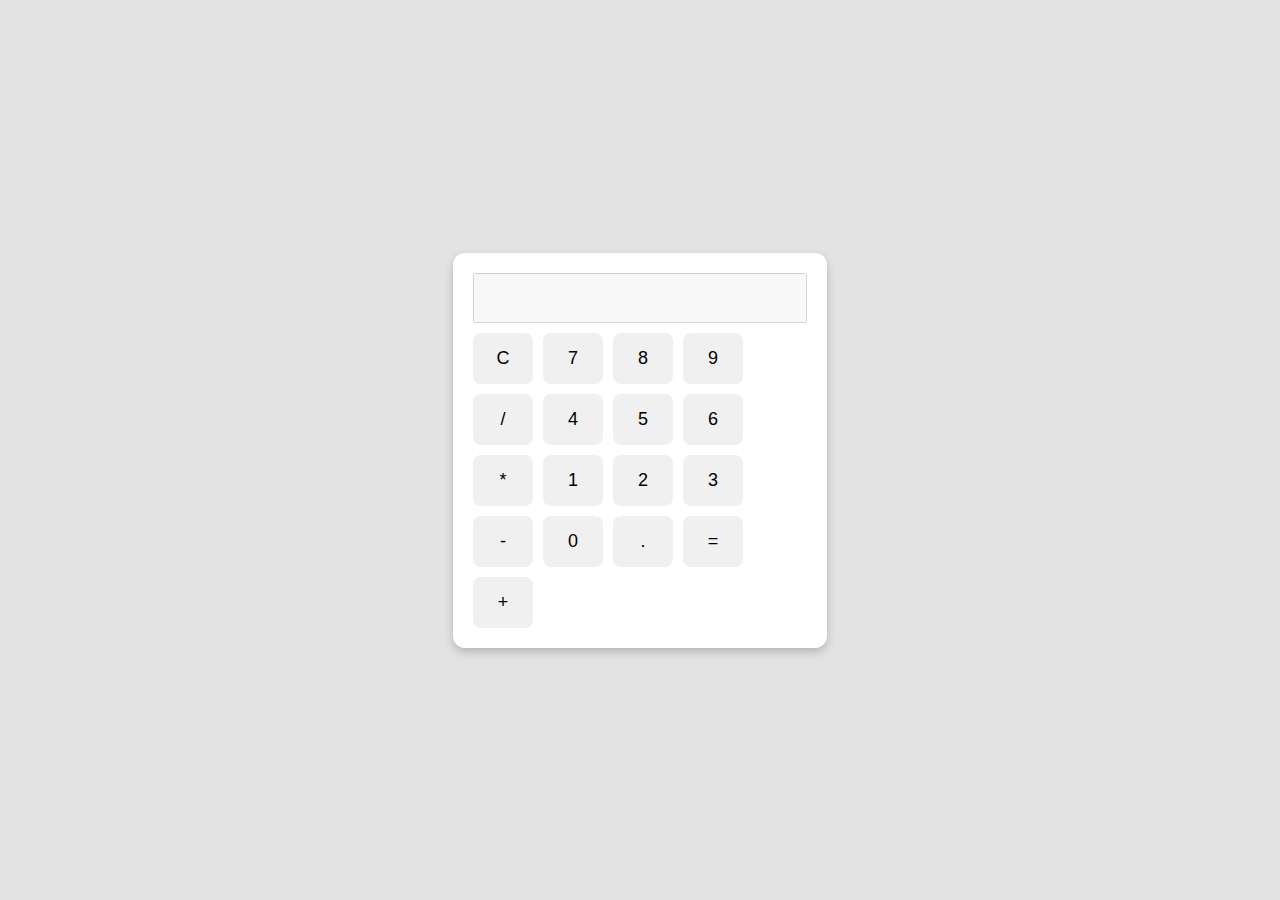
<file: index.html>
<html lang="en">
<head>
    <meta charset="UTF-8">
    <meta name="viewport" content="width=device-width, initial-scale=1.0">
    <title>Archita Calculator</title>
    <link rel="stylesheet" href="style.css">
</head>
<body>
    <div class="calculator">
        <input type="text" id="display" disabled>
        <div class="buttons">
            <button onclick="clearDisplay()">C</button>
            <button onclick="appendToDisplay('7')">7</button>
            <button onclick="appendToDisplay('8')">8</button>
            <button onclick="appendToDisplay('9')">9</button>
            <button onclick="appendToDisplay('/')">/</button>

            <button onclick="appendToDisplay('4')">4</button>
            <button onclick="appendToDisplay('5')">5</button>
            <button onclick="appendToDisplay('6')">6</button>
            <button onclick="appendToDisplay('*')">*</button>

            <button onclick="appendToDisplay('1')">1</button>
            <button onclick="appendToDisplay('2')">2</button>
            <button onclick="appendToDisplay('3')">3</button>
            <button onclick="appendToDisplay('-')">-</button>

            <button onclick="appendToDisplay('0')">0</button>
            <button onclick="appendToDisplay('.')">.</button>
            <button onclick="calculateResult()">=</button>
            <button onclick="appendToDisplay('+')">+</button>
        </div>
    </div>
    <script src="script.js"></script>
</body>
</html>
</file>
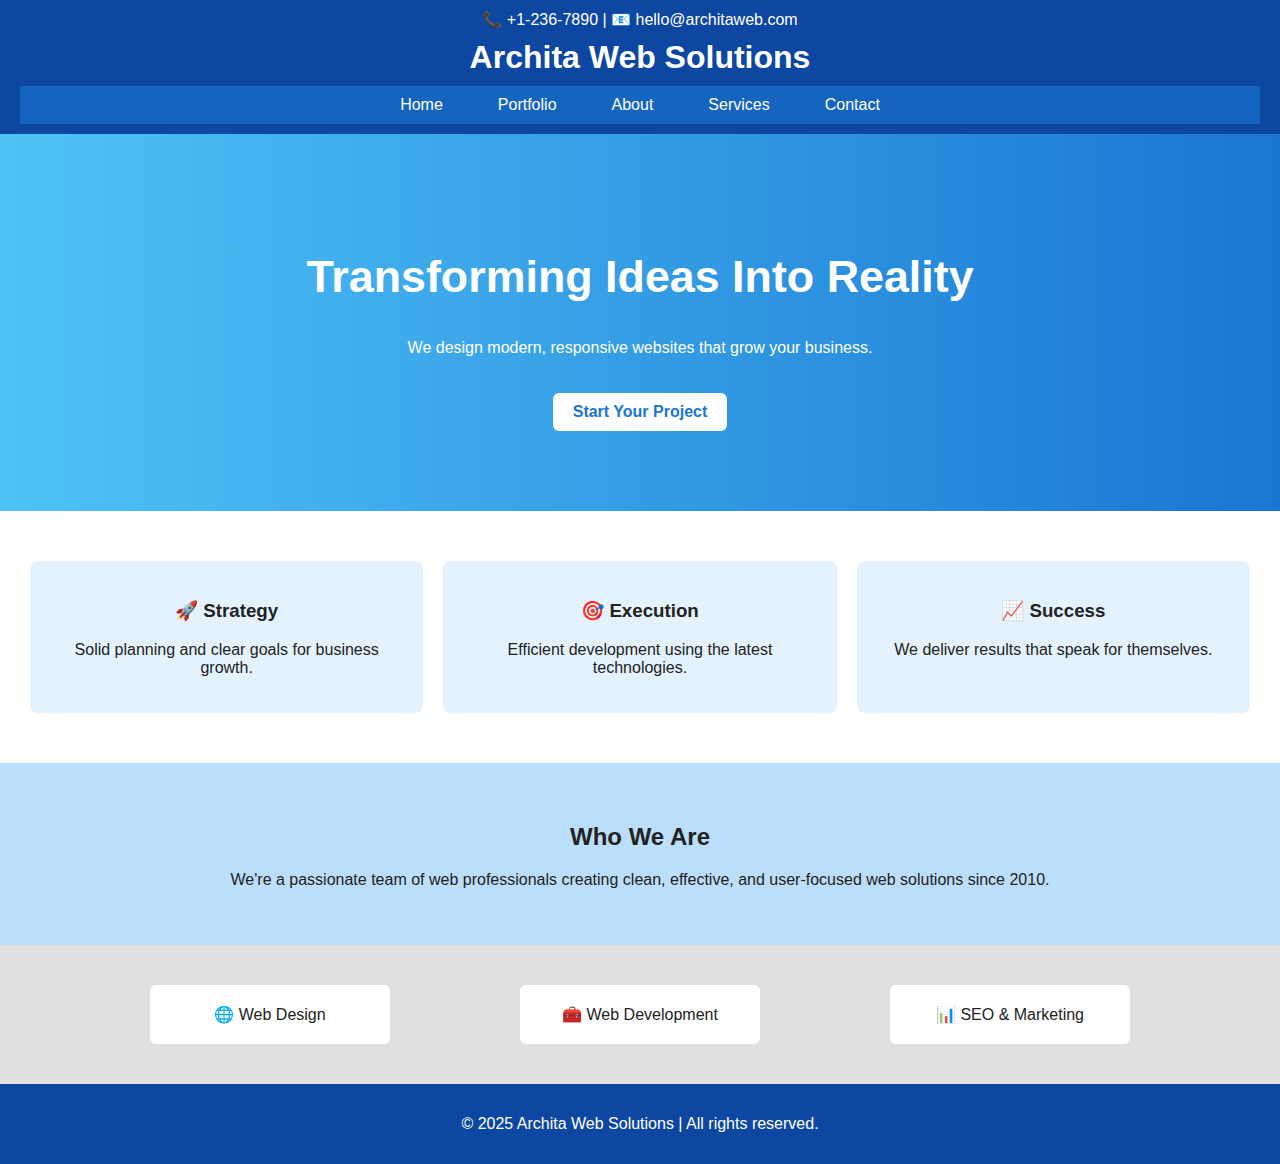
<file: LandingPage/index.html>
<!DOCTYPE html>
<html lang="en">
<head>
    <meta charset="UTF-8">
    <meta name="viewport" content="width=device-width, initial-scale=1.0">
    <title>Archita - Web Solutions</title>
    <link rel="stylesheet" href="style.css">
</head>
<body>
    <header class="top-header">
        <div class="contact-info">📞 +1-236-7890 | 📧 hello@architaweb.com</div>
        <h1 class="site-title">Archita Web Solutions</h1>
        <nav>
            <ul>
                <li>Home</li>
                <li>Portfolio</li>
                <li>About</li>
                <li>Services</li>
                <li>Contact</li>
            </ul>
        </nav>
    </header>

    <section class="hero-section">
        <div class="hero-text">
            <h2>Transforming Ideas Into Reality</h2>
            <p>We design modern, responsive websites that grow your business.</p>
            <a href="#" class="cta-btn">Start Your Project</a>
        </div>
    </section>

    <section class="features">
        <div class="feature-card">
            <h3>🚀 Strategy</h3>
            <p>Solid planning and clear goals for business growth.</p>
        </div>
        <div class="feature-card">
            <h3>🎯 Execution</h3>
            <p>Efficient development using the latest technologies.</p>
        </div>
        <div class="feature-card">
            <h3>📈 Success</h3>
            <p>We deliver results that speak for themselves.</p>
        </div>
    </section>

    <section class="about-us">
        <h2>Who We Are</h2>
        <p>We're a passionate team of web professionals creating clean, effective, and user-focused web solutions since 2010.</p>
    </section>

    <section class="services-grid">
        <div class="service-item">🌐 Web Design</div>
        <div class="service-item">🧰 Web Development</div>
        <div class="service-item">📊 SEO & Marketing</div>
    </section>

    <footer>
        <p>&copy; 2025 Archita Web Solutions | All rights reserved.</p>
    </footer>
</body>
</html>
</file>
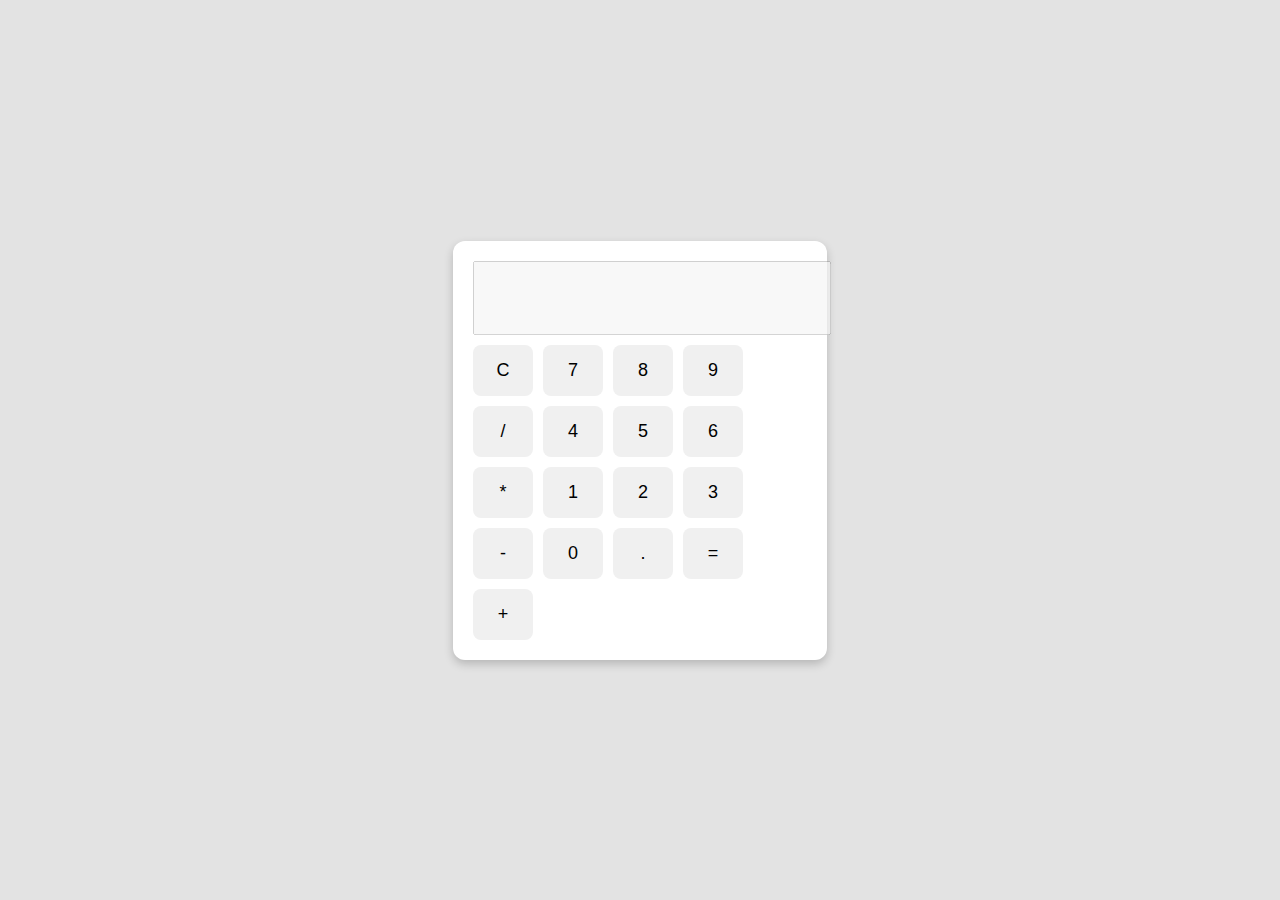
<file: Portfolio/Calculator/index.html>
<!DOCTYPE html>
<html lang="en">
<head>
    <meta charset="UTF-8">
    <meta name="viewport" content="width=device-width, initial-scale=1.0">
    <title>Calculator</title>
    <link rel="stylesheet" href="style.css">
</head>
<body>
    <div class="calculator">
        <input type="text" id="display" disabled>
        <div class="buttons">
            <button onclick="clearDisplay()">C</button>
            <button onclick="appendToDisplay('7')">7</button>
            <button onclick="appendToDisplay('8')">8</button>
            <button onclick="appendToDisplay('9')">9</button>
            <button onclick="appendToDisplay('/')">/</button>

            <button onclick="appendToDisplay('4')">4</button>
            <button onclick="appendToDisplay('5')">5</button>
            <button onclick="appendToDisplay('6')">6</button>
            <button onclick="appendToDisplay('*')">*</button>

            <button onclick="appendToDisplay('1')">1</button>
            <button onclick="appendToDisplay('2')">2</button>
            <button onclick="appendToDisplay('3')">3</button>
            <button onclick="appendToDisplay('-')">-</button>

            <button onclick="appendToDisplay('0')">0</button>
            <button onclick="appendToDisplay('.')">.</button>
            <button onclick="calculateResult()">=</button>
            <button onclick="appendToDisplay('+')">+</button>
        </div>
    </div>
    <script src="script.js"></script>
</body>
</html>
</file>
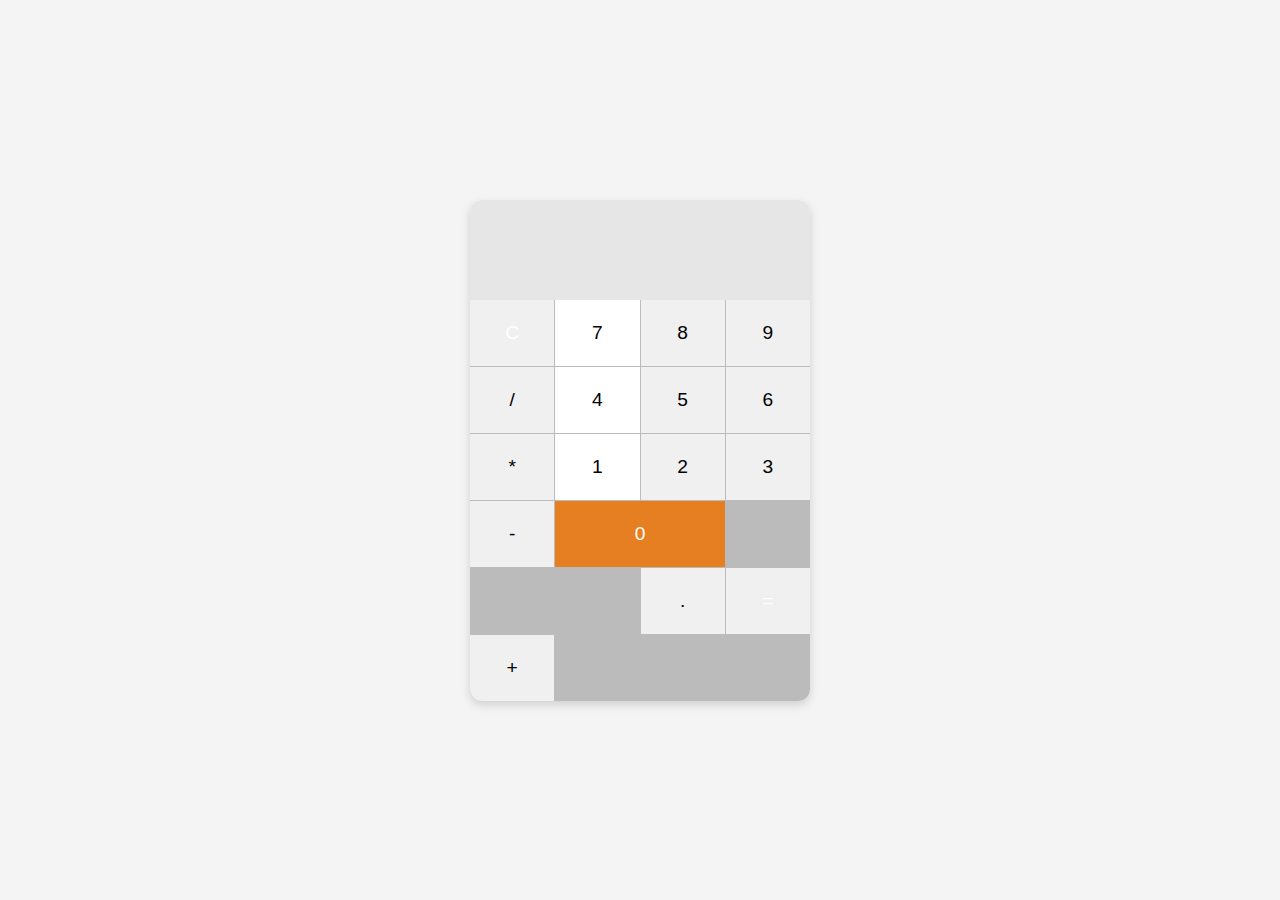
<file: Portfolio/projects/Calculator/index.html>
<!DOCTYPE html>
<html lang="en">
<head>
  <meta charset="UTF-8" />
  <meta name="viewport" content="width=device-width, initial-scale=1.0" />
  <title>Archita Calculator</title>
  <link rel="stylesheet" href="style.css" />
</head>
<body>
  <div class="calculator">
    <input type="text" id="display" readonly />
    <div class="buttons">
      <button class="clear" onclick="clearDisplay()">C</button>
      <button onclick="appendToDisplay('7')">7</button>
      <button onclick="appendToDisplay('8')">8</button>
      <button onclick="appendToDisplay('9')">9</button>
      <button class="operator" onclick="appendToDisplay('/')">/</button>

      <button onclick="appendToDisplay('4')">4</button>
      <button onclick="appendToDisplay('5')">5</button>
      <button onclick="appendToDisplay('6')">6</button>
      <button onclick="appendToDisplay('*')">*</button>

      <button onclick="appendToDisplay('1')">1</button>
      <button onclick="appendToDisplay('2')">2</button>
      <button onclick="appendToDisplay('3')">3</button>
      <button onclick="appendToDisplay('-')">-</button>

      <button onclick="appendToDisplay('0')">0</button>
      <button onclick="appendToDisplay('.')">.</button>
      <button class="equals" onclick="calculateResult()">=</button>
      <button onclick="appendToDisplay('+')">+</button>
    </div>
  </div>
  <script src="script.js"></script>
</body>
</html>
</file>
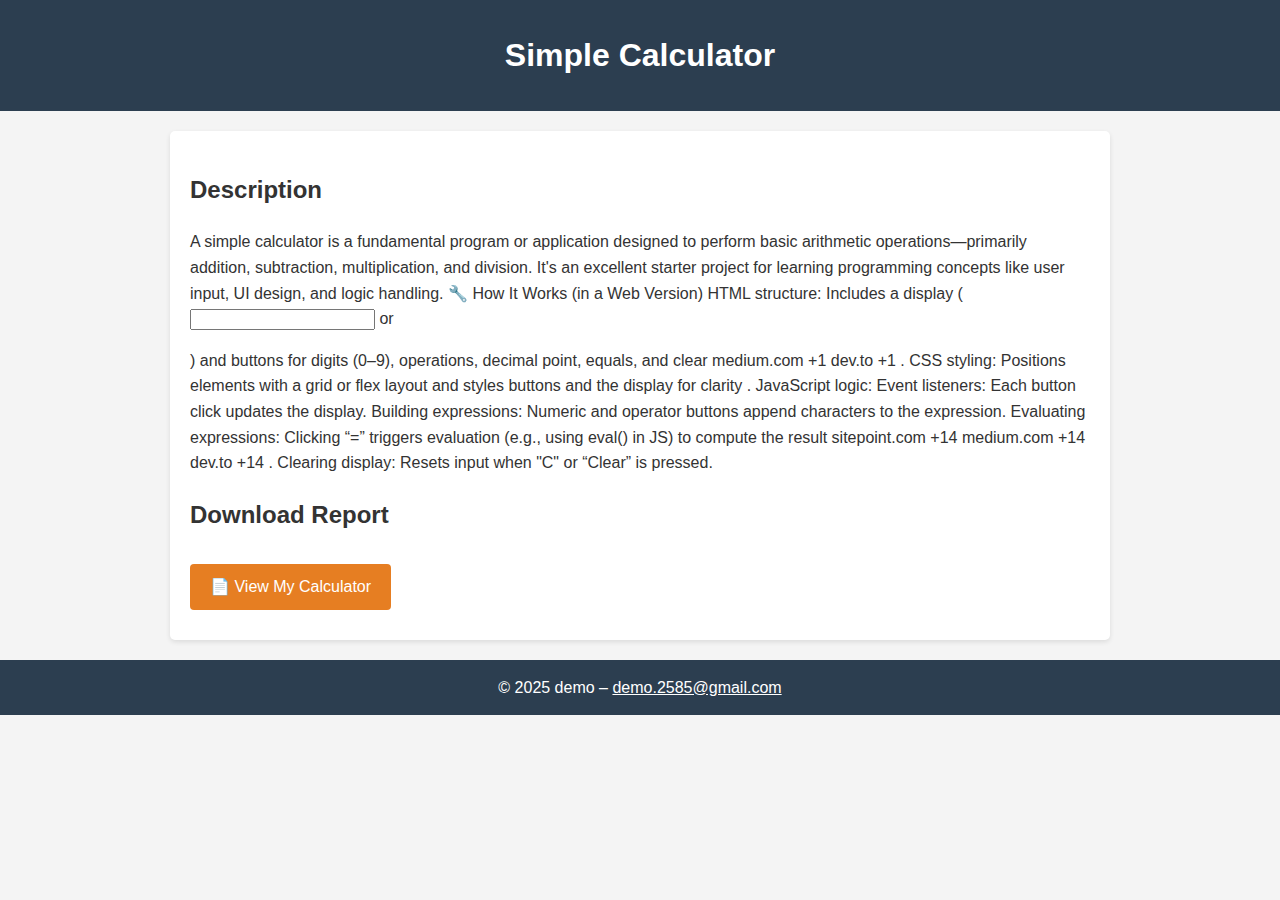
<file: Portfolio/projects/projectshowcase.html>
<!DOCTYPE html>
<html lang="en">
<head>
  <meta charset="UTF-8" />
  <meta name="viewport" content="width=device-width, initial-scale=1.0"/>
  <title>Project Showcase</title>
  <style>
    body {
      font-family: Arial, sans-serif;
      margin: 0; padding: 0;
      background: #f4f4f4; color: #333;
      line-height: 1.6;
    }
    header {
      background: #2c3e50; color: #fff;
      padding: 30px 20px; text-align: center;
    }
    header h1 { margin: 0; font-size: 2rem; }
    main {
      max-width: 900px; margin: 20px auto;
      background: #fff; padding: 20px;
      border-radius: 5px;
      box-shadow: 0 2px 5px rgba(0,0,0,0.1);
    }
    .report-link {
      display: inline-block; margin: 10px 0;
      padding: 10px 20px; background: #e67e22;
      color: #fff; text-decoration: none;
      border-radius: 4px;
    }
    .gallery {
      display: flex; flex-wrap: wrap; gap: 10px;
      margin-top: 15px;
    }
    .gallery img {
      width: calc(33.33% - 10px); border-radius: 4px;
    }
    .video-container {
      position: relative; padding-bottom: 56.25%;
      height: 0; overflow: hidden; margin-top: 20px;
    }
    .video-container iframe {
      position: absolute; top: 0; left: 0;
      width: 100%; height: 100%;
      border: none; border-radius: 4px;
    }
    footer {
      text-align: center; padding: 15px;
      background: #2c3e50; color: #fff;
      margin-top: 20px;
    }
  </style>
</head>
<body>

<header>
  <h1>Simple Calculator</h1>
</header>

<main>
  <section>
    <h2>Description</h2>
    <p>
    A simple calculator is a fundamental program or application designed to perform basic arithmetic operations—primarily addition, subtraction, multiplication, and division. It's an excellent starter project for learning programming concepts like user input, UI design, and logic handling.
    🔧 How It Works (in a Web Version)
HTML structure: Includes a display (<input> or <div>) and buttons for digits (0–9), operations, decimal point, equals, and clear 
medium.com
+1
dev.to
+1
.

CSS styling: Positions elements with a grid or flex layout and styles buttons and the display for clarity .

JavaScript logic:

Event listeners: Each button click updates the display.

Building expressions: Numeric and operator buttons append characters to the expression.

Evaluating expressions: Clicking “=” triggers evaluation (e.g., using eval() in JS) to compute the result 
sitepoint.com
+14
medium.com
+14
dev.to
+14
.

Clearing display: Resets input when "C" or “Clear” is pressed.
    </p>
  </section>

  <section>
    <h2>Download Report</h2>
    <a href="./Calculator/index.html" class="report-link" download>
      📄 View My Calculator
    </a>
  </section>

</main>

<footer>
  © 2025 demo – <a href="demo.2585@gmail.com" style="color: #fff;">demo.2585@gmail.com</a>
</footer>

</body>
</html>
</file>
<file: style.css>
body {
    font-family: Arial, sans-serif;
    display: flex;
    justify-content: center;
    align-items: center;
    height: 100vh;
    background: #e3e3e3;
    margin: 0;
}
.calculator {
    background: white;
    padding: 20px;
    border-radius: 12px;
    box-shadow: 0 4px 10px rgba(0,0,0,0.2);
}
#display {
    width: 100%;
    height: 50px;
    font-size: 24px;
    margin-bottom: 10px;
    text-align: right;
    padding: 10px;
}
.buttons {
    display: grid;
    grid-template-columns: repeat(4, 60px);
    gap: 10px;
}
button {
    padding: 15px;
    font-size: 18px;
    border: none;
    background: #f0f0f0;
    border-radius: 8px;
    cursor: pointer;
    transition: background 0.3s;
}
button:hover {
    background: #ddd;
}
</file>
<file: LandingPage/style.css>
body {
    font-family: 'Segoe UI', sans-serif;
    margin: 0;
    padding: 0;
    color: #222;
    background-color: #f9f9f9;
}
.top-header {
    background-color: #0d47a1;
    color: white;
    padding: 10px 20px;
    text-align: center;
}
.site-title {
    margin: 10px 0;
}
nav ul {
    display: flex;
    justify-content: center;
    gap: 25px;
    list-style: none;
    padding: 0;
    background-color: #1565c0;
    margin: 0;
}
nav ul li {
    padding: 10px 15px;
    color: white;
}
.hero-section {
    background: linear-gradient(to right, #4fc3f7, #1976d2);
    color: white;
    text-align: center;
    padding: 80px 20px;
}
.hero-section h2 {
    font-size: 2.8rem;
}
.cta-btn {
    display: inline-block;
    background: white;
    color: #1976d2;
    padding: 10px 20px;
    margin-top: 20px;
    text-decoration: none;
    border-radius: 6px;
    font-weight: bold;
}
.features {
    display: flex;
    justify-content: space-around;
    padding: 40px 20px;
    background: #fff;
}
.feature-card {
    background: #e3f2fd;
    padding: 20px;
    border-radius: 8px;
    text-align: center;
    flex: 1;
    margin: 10px;
}
.about-us {
    background: #bbdefb;
    padding: 40px 20px;
    text-align: center;
}
.services-grid {
    display: flex;
    justify-content: space-evenly;
    background: #e0e0e0;
    padding: 40px 20px;
}
.service-item {
    background: white;
    padding: 20px;
    border-radius: 6px;
    width: 200px;
    text-align: center;
}
footer {
    background: #0d47a1;
    color: white;
    text-align: center;
    padding: 15px;
}
</file>
<file: Portfolio/Calculator/style.css>
body {
    font-family: Arial, sans-serif;
    display: flex;
    justify-content: center;
    align-items: center;
    height: 100vh;
    background: #e3e3e3;
    margin: 0;
}
.calculator {
    background: white;
    padding: 20px;
    border-radius: 12px;
    box-shadow: 0 4px 10px rgba(0,0,0,0.2);
}
#display {
    width: 100%;
    height: 50px;
    font-size: 24px;
    margin-bottom: 10px;
    text-align: right;
    padding: 10px;
}
.buttons {
    display: grid;
    grid-template-columns: repeat(4, 60px);
    gap: 10px;
}
button {
    padding: 15px;
    font-size: 18px;
    border: none;
    background: #f0f0f0;
    border-radius: 8px;
    cursor: pointer;
    transition: background 0.3s;
}
button:hover {
    background: #ddd;
}
</file>
<file: Portfolio/projects/Calculator/style.css>
/* Container setup */
body {
  display: flex;
  justify-content: center;
  align-items: center;
  min-height: 100vh;
  margin: 0;
  background: #f4f4f4;
  font-family: Arial, sans-serif;
}

.calculator {
  background: #fff;
  max-width: 300px;
  width: 100%;
  border-radius: 10px;
  box-shadow: 0 3px 6px rgba(0,0,0,0.15), 0 2px 4px rgba(0,0,0,0.12);
  overflow: hidden;
}

/* Display screen */
#display {
  width: 100%;
  height: 60px;
  font-size: 2rem;
  padding: 10px;
  text-align: right;
  border: none;
  background: #eaeaea;
}

/* Buttons grid */
.buttons {
  display: grid;
  grid-template-columns: repeat(4, 1fr);
  gap: 1px;
  background: #bbb;
}

/* General key styles */
.buttons button {
  background: #fff;
  border: none;
  padding: 20px;
  font-size: 1.2rem;
  cursor: pointer;
  transition: background 0.2s;
}

.buttons button:active {
  background: #ddd;
}

/* Operator keys */
.buttons button:nth-last-child(odd),
.buttons button:nth-last-child(3),
.buttons button:nth-child(4),
.buttons button:nth-child(8),
.buttons button:nth-child(12),
.buttons button:nth-child(16) {
  background: #f0f0f0;
}

/* Equals key spanning */
.buttons button:nth-child(15) {
  grid-column: 3 / 4;
}
.buttons button:nth-child(14) {
  /* "=" button is the 14th in your 16-button layout; adjust if needed */
  grid-column: span 2;
  background: #e67e22;
  color: #fff;
}

/* Clear key *//* BASE STYLES ----------------------------------------------------------- */
body {
  display: flex;
  justify-content: center;
  align-items: center;
  min-height: 100vh;
  margin: 0;
  background: #f4f4f4;
  font-family: Arial, sans-serif;
}

.calculator {
  background: #fff;
  width: 100%;
  max-width: 340px;
  border-radius: 12px;
  box-shadow: 0 4px 10px rgba(0,0,0,0.15);
  overflow: hidden;
}

/* DISPLAY */
#display {
  width: 100%;
  height: 70px;
  :contentReference[oaicite:1]{index=1}
  padding: 15px;
  :contentReference[oaicite:2]{index=2}
  border: none;
  background: #e6e6e6;
  :contentReference[oaicite:3]{index=3}
}

/* BUTTON GRID */
.buttons {
  display: grid;
  :contentReference[oaicite:4]{index=4}
  gap: 1px;
  background: #bbb;
}

/* BUTTON STYLES */
.buttons button {
  background: #fff;
  border: none;
  padding: 22px;
  :contentReference[oaicite:5]{index=5}
  :contentReference[oaicite:6]{index=6}
  cursor: pointer;
  outline: none;
}
:contentReference[oaicite:7]{index=7}
  background: #f0f0f0;
  :contentReference[oaicite:8]{index=8}
}
:contentReference[oaicite:9]{index=9}
  :contentReference[oaicite:10]{index=10}
  background: #ddd;
}
:contentReference[oaicite:11]{index=11}
  :contentReference[oaicite:12]{index=12}
}

/* OPERATOR KEYS */
.operator {
  background: #f9f9f9;
}
:contentReference[oaicite:13]{index=13}

/* EQUALS BUTTON */
.equals {
  :contentReference[oaicite:14]{index=14}
  background: #e67e22;
  color: #fff;
}
:contentReference[oaicite:15]{index=15}
:contentReference[oaicite:16]{index=16}

/* CLEAR BUTTON */
.clear {
  background: #e74c3c;
  color: #fff;
}
:contentReference[oaicite:17]{index=17}
:contentReference[oaicite:18]{index=18}

/* RESPONSIVE DESIGN */
:contentReference[oaicite:19]{index=19}
  :contentReference[oaicite:20]{index=20}
  :contentReference[oaicite:21]{index=21}
}

.buttons button:first-child {
  background: #e74c3c;
  color: #fff;
}
</file>
